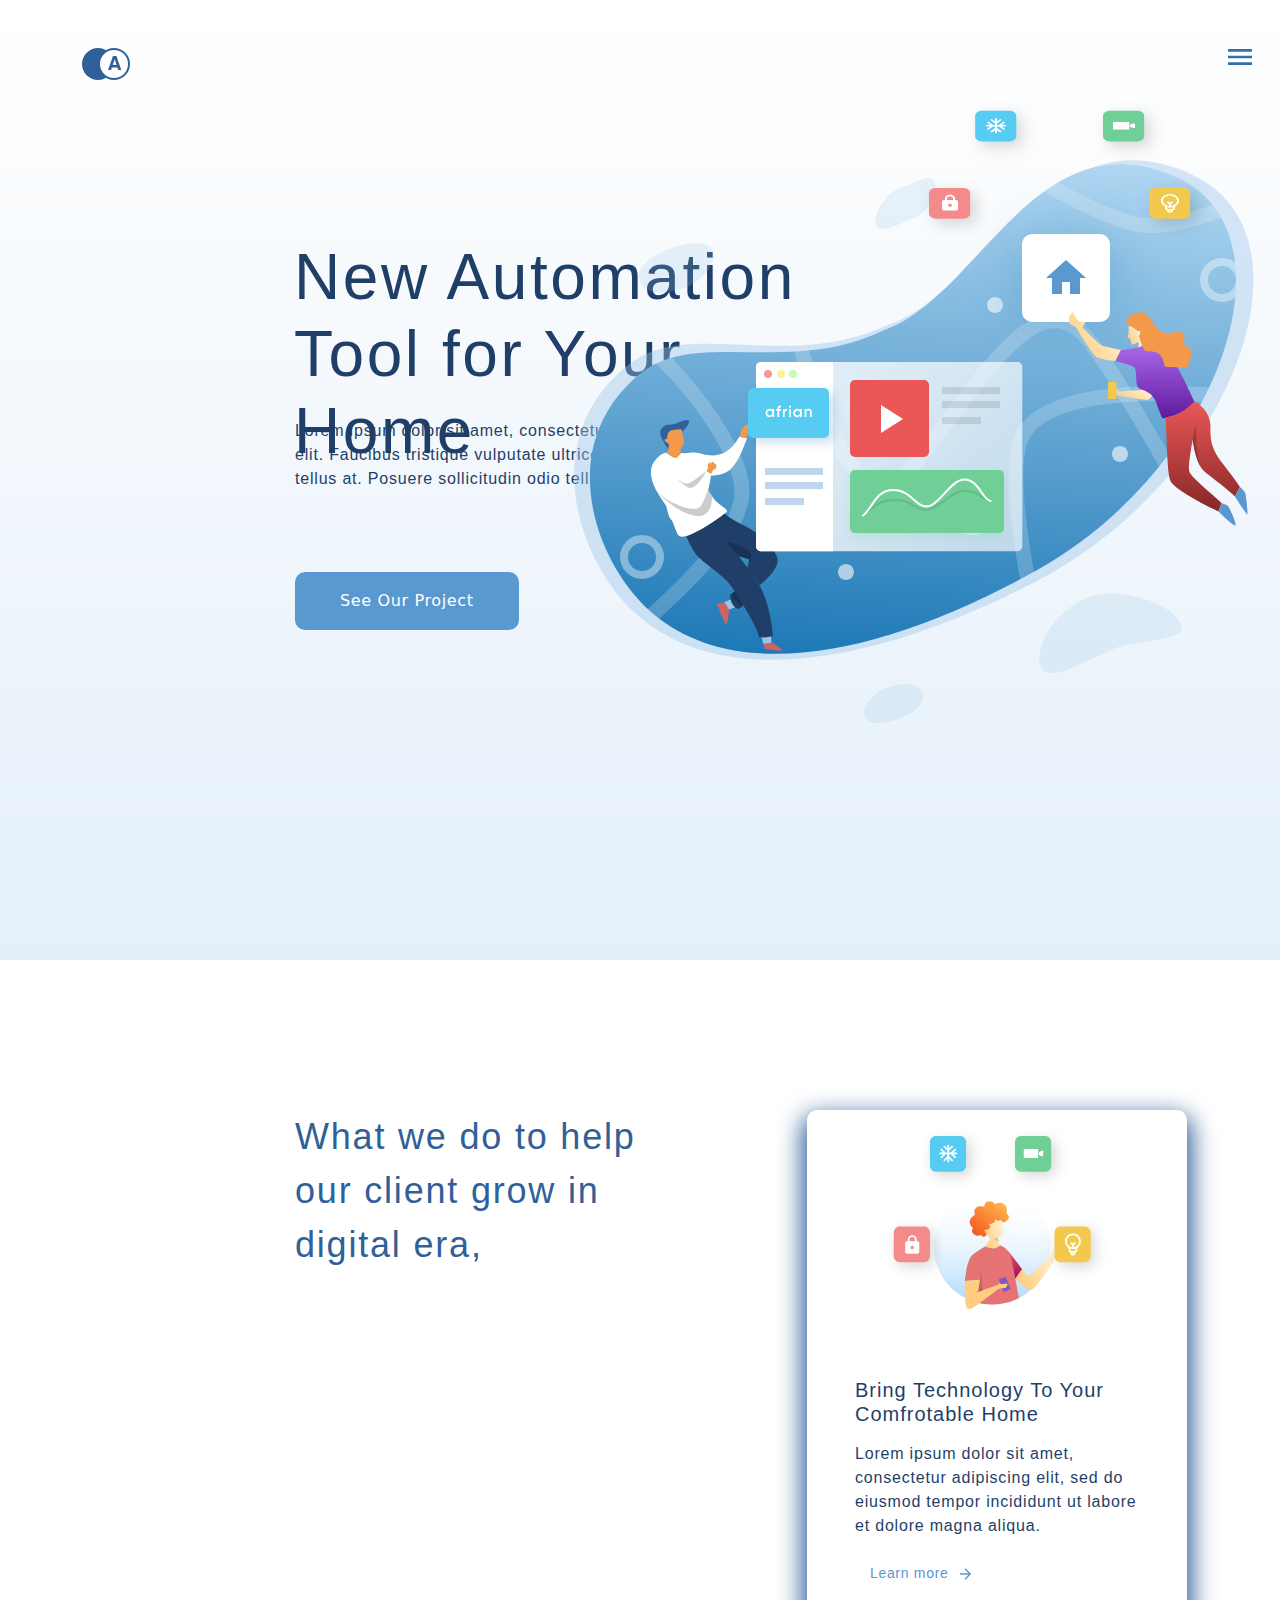
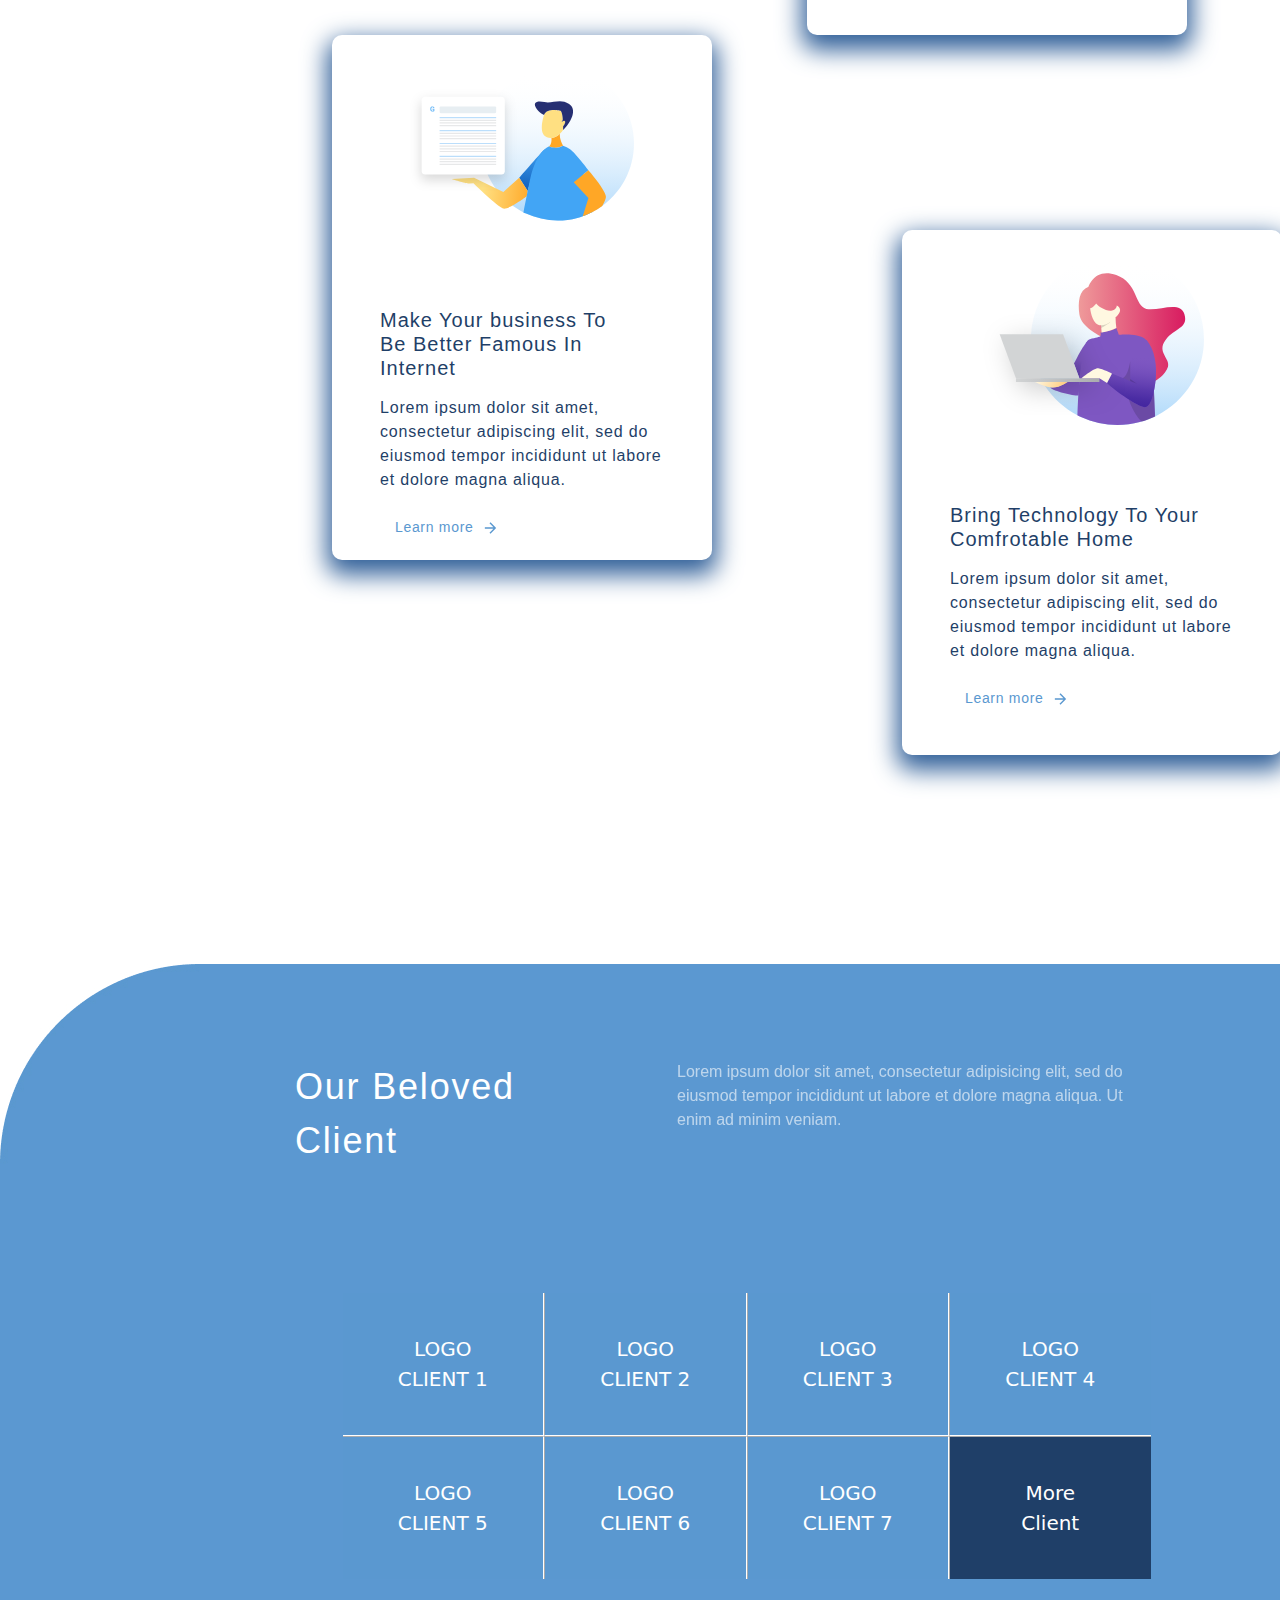
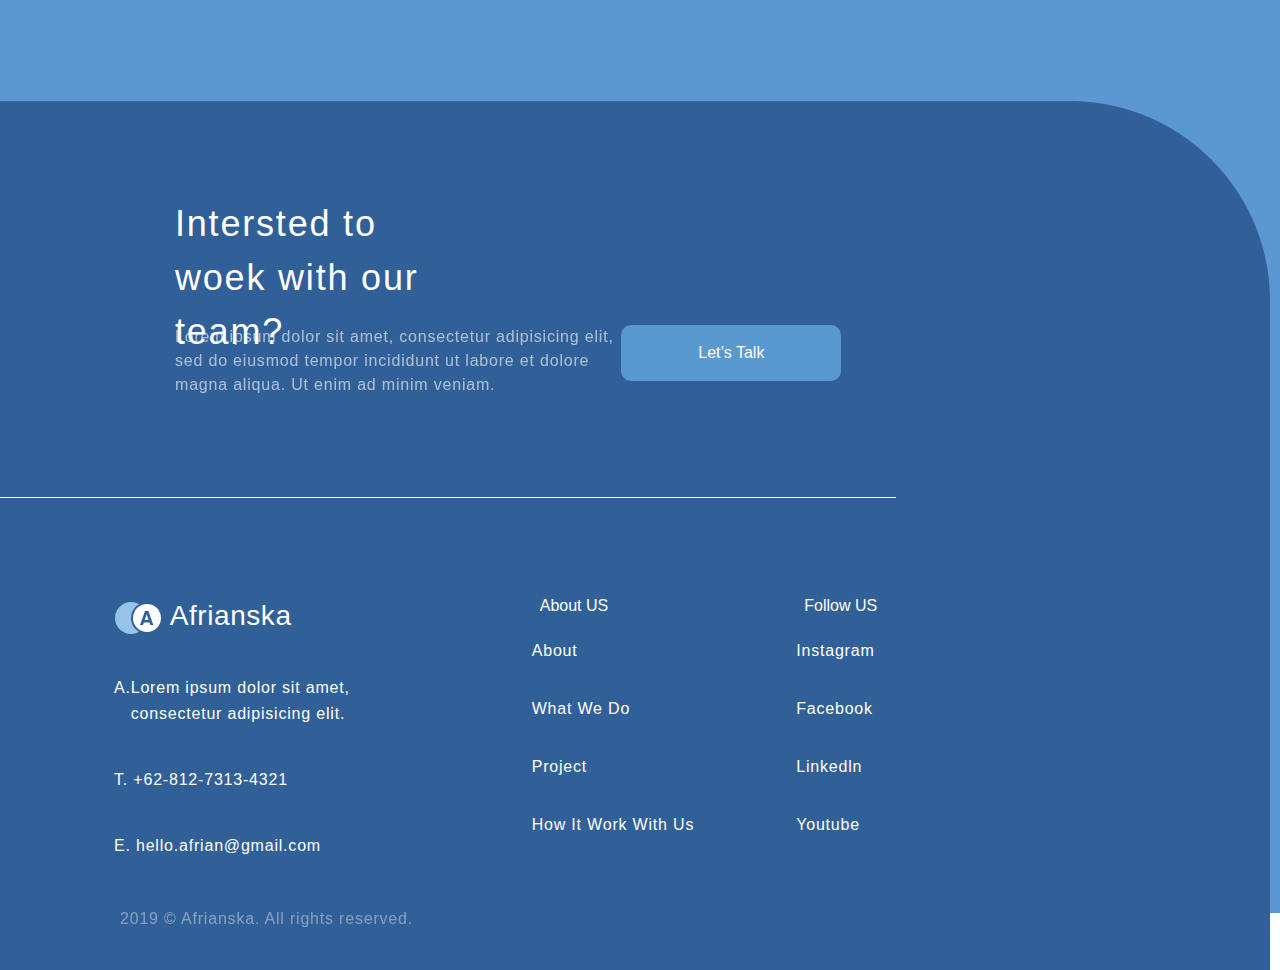
<file: index.html>
<!doctype html>
<html lang="en">
<head>
    <meta charset="UTF-8">
    <meta name="viewport"
          content="width=device-width, user-scalable=no, initial-scale=1.0, maximum-scale=1.0, minimum-scale=1.0">
    <meta http-equiv="X-UA-Compatible" content="ie=edge">
    <title>homepage</title>
    <link rel="stylesheet" href="./assets/css/style.css">
    <link rel="stylesheet" href="./assets/css/bootstrap.min.css">
    <script src="./assets/js/script.js" defer></script>
</head>
<body>
<header class="header">
    <div class="nav">
        <div class="container">
            <!-- Навигация -->
            <div class="row">
                <div class="col-md-4">
                    <img src="./assets/img/logo.svg" alt="logo" class="logo">
                </div>
                <div class="col-md-3"></div>
                <div class="col-md-3 offset-md-2">
                    <button class="menu m-lg-auto" style="">
                        <img src="./assets/img/ic_menu_48px.svg" alt="Menu">
                    </button>
                </div>
            </div>
        </div>
    </div>
    <div class="offer">
        <div class="container">
            <div class="row">
                <div class="col-md-6">
                    <div class="offer-cont">
                        <h1 class="offer-cont_title" style="color: #1F3F68;">
                            New Automation Tool for Your Home
                        </h1>
                        <p class="offer-cont_text" style="color: #1F3F68; opacity: 60; width: 425px; height: 82px;">
                            Lorem ipsum dolor sit amet, consectetur adipiscing elit. Faucibus tristique vulputate
                            ultrices ut mauris tellus at. Posuere sollicitudin odio tellus elit.
                        </p>
                        <button class="offer-cont_btn">
                            See Our Project
                        </button>
                    </div>
                </div>
                <div class="col-md-6 be-static">
                    <div class="hero"></div>
                </div>
            </div>
        </div>
    </div>
</header>
<section>
    <div class="container" style="margin-top: 150px">
        <div class="row">
            <div class="col-md-5">
                <div class="sec_text">
                    What we do to help our client grow in digital era,
                </div>
            </div>
            <div class="col-md-6 col-md-4">
                <div class="card_first">
                    <div class="card_img" style="padding-top: -78px;">
                        <img src="./assets/img/3.svg" alt="" style="width: 224px; height: 197px">
                    </div>
                    <div class="card_item" style="margin-top: 51px;">
                        <h1 class="card_item_title" style="color: #1F3F68;">
                            Bring Technology To Your Comfrotable Home
                        </h1>
                        <p class="card_item_text" style="">
                            Lorem ipsum dolor sit amet, consectetur adipiscing elit, sed do eiusmod tempor incididunt ut
                            labore et dolore magna aliqua.
                        </p>
                        <button class="card_item_btn">
                            Learn more <img src="./assets/img/ic_arrow_forward_24px.svg" alt="more">
                        </button>
                    </div>
                </div>
            </div>
            <div class="col-md-6 col-md-4">
                <div class="card_first" style="top: 58px;">
                    <div class="card_img" style="">
                        <img src="./assets/img/1.svg" alt="" style="width: 224px; height: 197px">
                    </div>
                    <div class="card_item" style="">
                        <h1 class="card_item_title" style="color: #1F3F68; margin-left: 48px; margin-right: 75px;">
                            Make Your business To Be Better Famous In Internet
                        </h1>
                        <p class="card_item_text" style="">
                            Lorem ipsum dolor sit amet, consectetur adipiscing elit, sed do eiusmod tempor incididunt ut
                            labore et dolore magna aliqua.
                        </p>
                        <button class="card_item_btn">
                            Learn more <img src="./assets/img/ic_arrow_forward_24px.svg" alt="more">
                        </button>
                    </div>
                </div>
            </div>
            <div class="col-md-6 col-md-4">
                <div class="card_first" style="margin-top: 195px; right: 120px;">
                    <div class="card_img" style="">
                        <img src="./assets/img/2%2020.svg" alt="" style="width: 224px; height: 197px">
                    </div>
                    <div class="card_item" style="">
                        <h1 class="card_item_title" style="color: #1F3F68;">
                            Bring Technology To Your Comfrotable Home
                        </h1>
                        <p class="card_item_text" style="">
                            Lorem ipsum dolor sit amet, consectetur adipiscing elit, sed do eiusmod tempor incididunt ut
                            labore et dolore magna aliqua.
                        </p>
                        <button class="card_item_btn">
                            Learn more <img src="./assets/img/ic_arrow_forward_24px.svg" alt="more">
                        </button>
                    </div>
                </div>
            </div>
        </div>
    </div>
</section>
<!--Подвал сайта-->
<footer>
    <div class="container">
        <div class="row">
            <div class="col-md-3 footer_text">
                <p>Our Beloved Client</p>
            </div>
            <div class="col-md-5 footer_text_dir">
                <p>Lorem ipsum dolor sit amet, consectetur adipisicing elit, sed do eiusmod tempor incididunt ut labore
                    et dolore magna aliqua. Ut enim ad minim veniam.</p>
            </div>

        </div>
    </div>
    <div class="container tab">
        <div class="row">
            <div class="col"></div>
            <div class="col col-md-11">
                <table class="custom-table">
                    <tr>
                        <td>LOGO CLIENT 1</td>
                        <td>LOGO CLIENT 2</td>
                        <td>LOGO CLIENT 3</td>
                        <td>LOGO CLIENT 4</td>
                    </tr>
                    <tr>
                        <td>LOGO CLIENT 5</td>
                        <td>LOGO CLIENT 6</td>
                        <td>LOGO CLIENT 7</td>
                        <td style="background: #1F3F68;">More Client</td>
                    </tr>
                </table>
            </div>
            <div class="col"></div>
        </div>
    </div>
    <section class="footer_down">
        <div class="container">
            <div class="col-md-3 footer_title">
                <p>Intersted to woek
                    with our team?</p>
            </div>
            <div class="col-md-5 footer_down_text">
                <p>Lorem ipsum dolor sit amet, consectetur adipisicing elit, sed do eiusmod tempor incididunt ut
                    labore
                    et dolore magna aliqua. Ut enim ad minim veniam.</p>
            </div>
        </div>
        <div class="container col-md-5 col-lg-4 btn_class" style="">
            <!-- Основная кнопка -->
            <button class="btn_talk" data-toggle="modal" data-target="#contactModal">
                Let’s Talk
            </button>
            <div class="modal-overlay"></div>
            <!-- Модальное окно -->
            <div class="modal fade" id="contactModal" tabindex="-1" role="dialog" aria-labelledby="contactModalLabel" aria-hidden="true">
                <div class="modal-dialog modal-dialog-centered" role="document">
                    <div class="modal-content">
                        <div class="modal-header">
                            <h5 class="modal-title message-title" id="contactModalLabel">SEND US MESSAGE</h5>
                            <button type="button" class="close" data-dismiss="modal" aria-label="Close" style="background: transparent; border: none; position: absolute; right: 23px;">
                                <span aria-hidden="true" style="width: 24px; height: 24px;">×</span>
                            </button>
                        </div>
                        <div class="modal-body">
                            <form id="contactForm" style="width: auto; height: auto; padding: 15px;">
                                    <div class="mb-3">
                                        <label for="exampleInputName" class="form-label">Name</label>
                                        <input type="text" class="form-control" id="exampleInputName" placeholder="Your Name">
                                    </div>
                                    <div class="mb-3">
                                        <label for="exampleInputEmail" class="form-label">Email</label>
                                        <input type="email" class="form-control" id="exampleInputEmail" placeholder="Your Email">
                                    </div>
                                    <div class="mb-3">
                                        <label for="exampleInputMessage" class="form-label">Message</label>
                                        <textarea rows="2" class="form-control" id="exampleInputMessage" placeholder="Your Message"></textarea>
                                    </div>
                                    <button type="submit" class="btn btn-primary subbtn">SUBMIT</button>
                            </form>
                            <!-- Элемент для уведомления -->
                            <div id="success-popup" style="display: none;">
                                <strong>Your message successfully sent!</strong>
                            </div>
                        </div>
                    </div>
                </div>
            </div>
        </div>
        <div style="border-bottom: solid 1px white; width: 70%; margin-top: 96px"></div>
        <div class="container footer-wrapper">
            <div class="footer_block">
                <span class="footer_logo" style="padding: 33px;"><img src="./assets/img/logo%20(1).svg" alt=""> Afrianska</span>
                <ul class="footer_menu">
                    <li class="footer-item_li" style=" margin-top: 33px;">A.<p style="width: 299px;"> Lorem ipsum dolor sit amet, consectetur adipisicing elit.</p></li>
                    <li class="footer-item_li"><a href="" class="footer-link">T.    +62-812-7313-4321</a></li>
                    <li class="footer-item_li"><a href="" class="footer-email">E.   hello.afrian@gmail.com</a></li>
                </ul>
            </div>
            <div class="footer_block">
                <span class="footer-name">About US</span>
                <ul class="footer_menu">
                    <li class="footer-item"><a href="about.html" class="footer-link">About</a></li>
                    <li class="footer-item"><a href="" class="footer-link">What We Do</a></li>
                    <li class="footer-item"><a href="" class="footer-link">Project</a></li>
                    <li class="footer-item"><a href="" class="footer-link">How It Work With Us</a></li>
                </ul>
            </div>
            <div class="footer_block">
                <span class="footer-name">Follow US</span>
                <ul class="footer_menu">
                    <li class="footer-item"><a href="" class="footer-link">Instagram</a></li>
                    <li class="footer-item"><a href="" class="footer-link">Facebook</a></li>
                    <li class="footer-item"><a href="" class="footer-link">Linkedln</a></li>
                    <li class="footer-item"><a href="" class="footer-link">Youtube</a></li>
                </ul>
            </div>
        </div>
        <div class="watermark footer-wrapper">2019 © Afrianska. All rights reserved.</div>
    </section>
</footer>
</body>
</html>
</file>
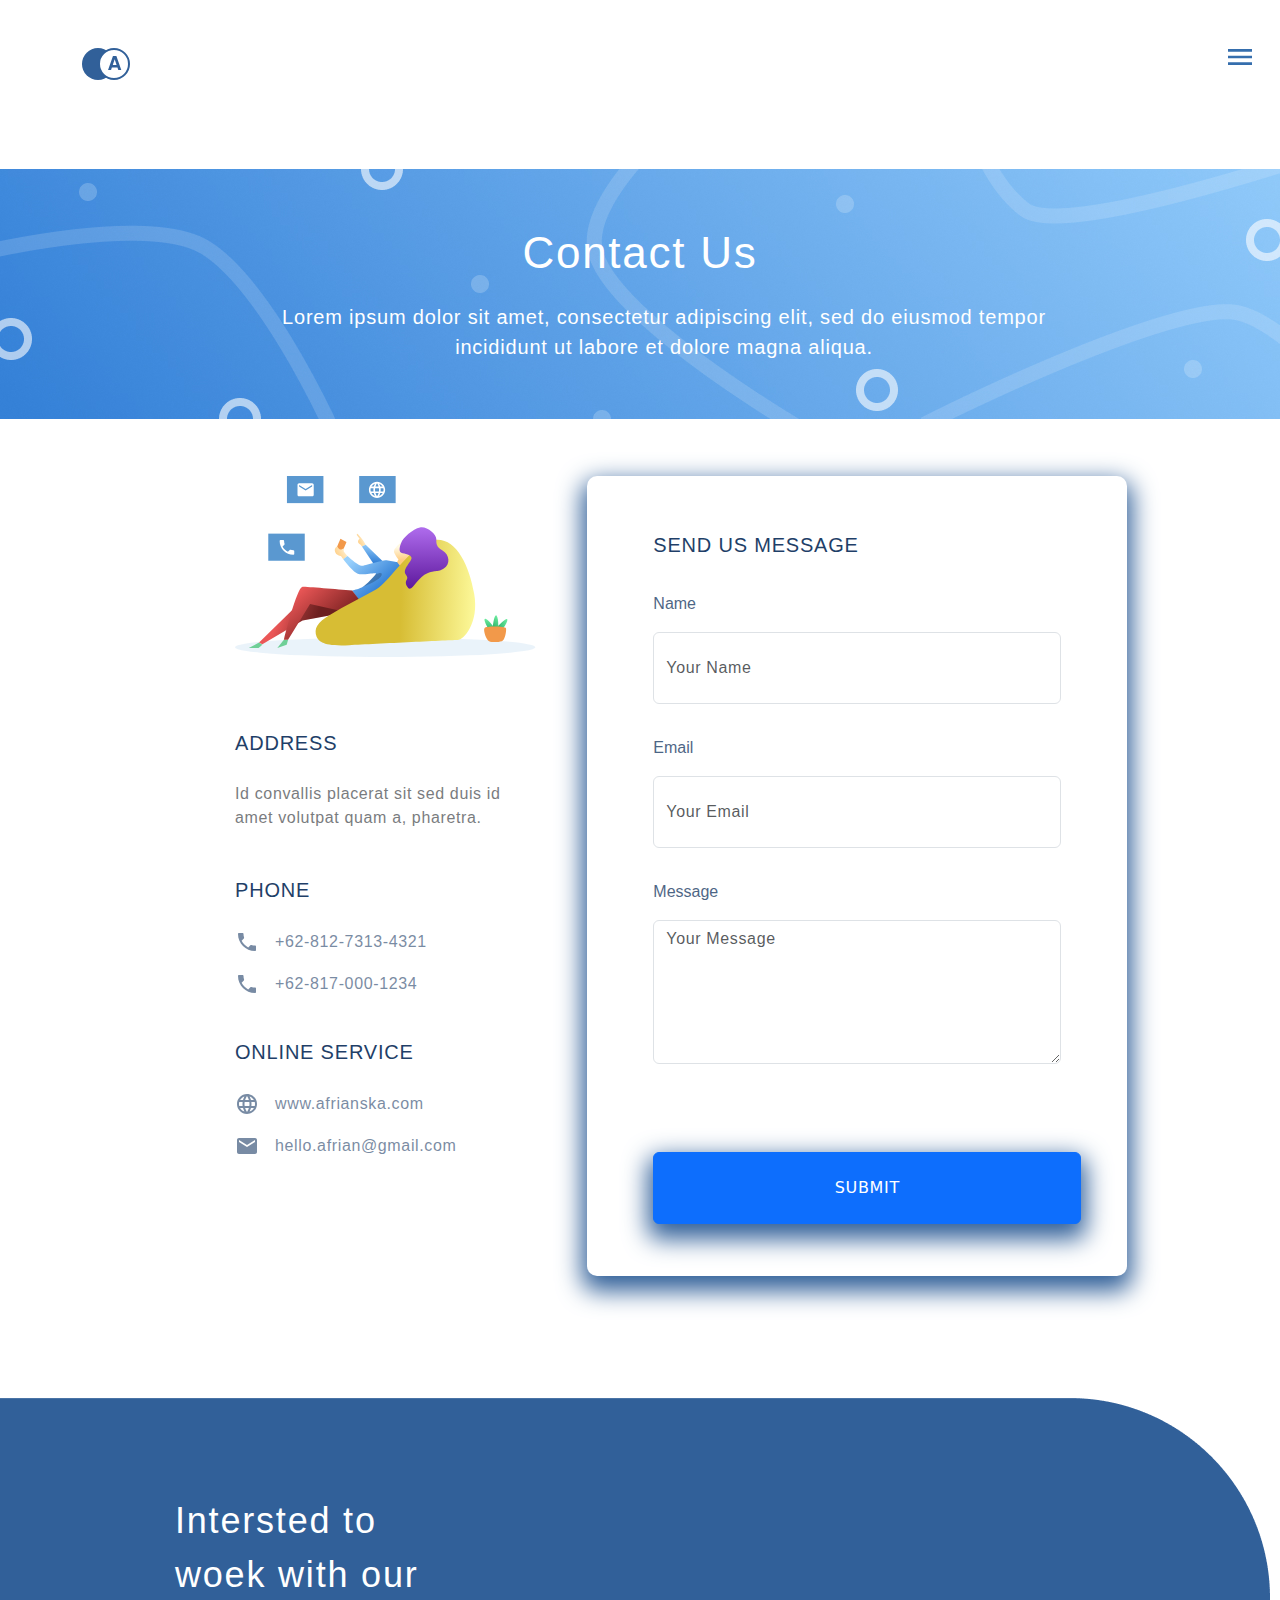
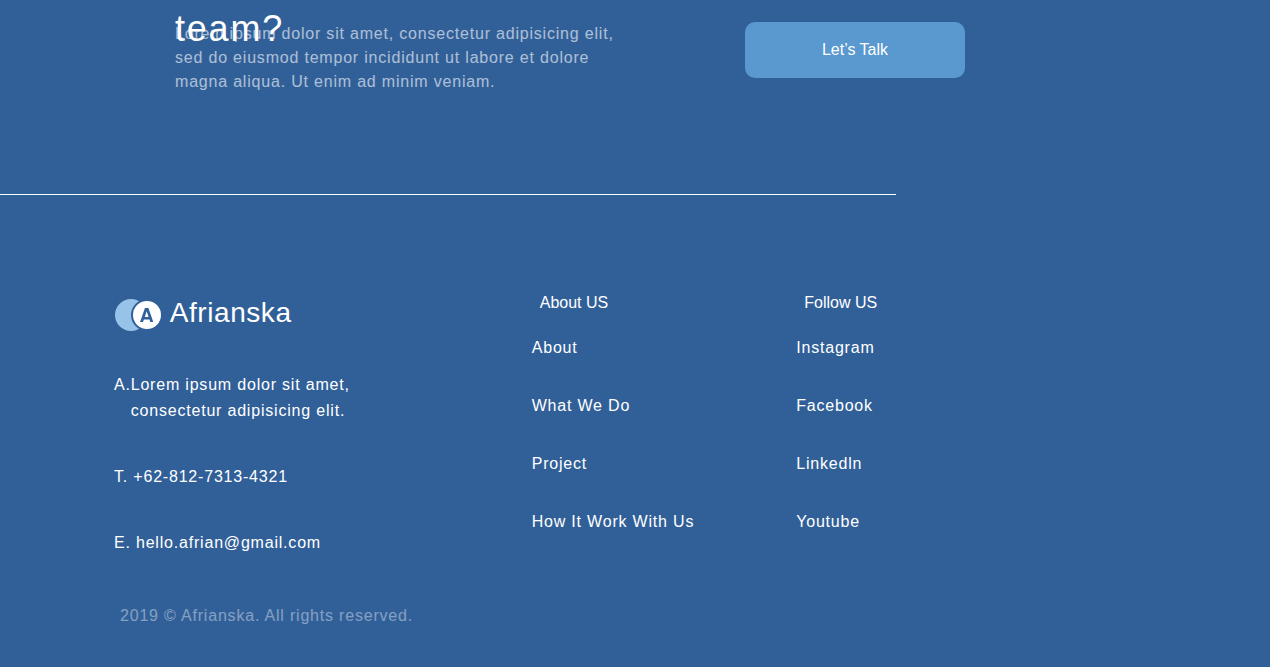
<file: about.html>
<!doctype html>
<html lang="en">
<head>
    <meta charset="UTF-8">
    <meta name="viewport"
          content="width=device-width, user-scalable=no, initial-scale=1.0, maximum-scale=1.0, minimum-scale=1.0">
    <meta http-equiv="X-UA-Compatible" content="ie=edge">
    <title>about us</title>
    <link rel="stylesheet" href="../assets/css/style.css">
    <link rel="stylesheet" href="../assets/css/bootstrap.min.css">
</head>
<body>
<header class="header" style="background-image: none;">
    <div class="nav">
        <div class="container">
            <!-- Навигация -->
            <div class="row">
                <div class="col-md-4">
                    <img src="../assets/img/logo.svg" alt="logo" class="logo">
                </div>
                <div class="col-md-3"></div>
                <div class="col-md-3 offset-md-2">
                    <button class="menu m-lg-auto" style="">
                        <img src="../assets/img/ic_menu_48px.svg" alt="Menu">
                    </button>
                </div>
            </div>
        </div>
    </div>
</header>
<section class="second_sec">
    <div class="wrapper">
        <div class="container">
            <div class="about_title">
                Contact Us
            </div>
            <div class="about_text">Lorem ipsum dolor sit amet, consectetur adipiscing elit, sed do eiusmod tempor
                incididunt ut labore et dolore magna aliqua.
            </div>
        </div>
    </div>
</section>
<section class="second_three">
    <div class="wrapper-cop">
        <div class="container">
            <div class="row">
                <div class="col-md-4">
                    <div class="offer-cont">
                       <div class="img-group">
                           <img src="../assets/img/Group.svg" alt="">
                       </div>
                        <div class="address-title">
                            ADDRESS
                        </div>
                        <div class="address-text">
                            Id convallis placerat sit sed duis id amet volutpat quam a, pharetra.
                        </div>
                        <div class="phone-title">
                            PHONE
                        </div>
                        <div class="phone-number">
                            <ul style="">
                                <li class="phone-number-item">
                                    <img src="../assets/img/ic_phone_24px.svg" alt="">
                                    <a href="" class="phone-number-item-text">+62-812-7313-4321</a>
                                </li>
                                <li class="phone-number-item">
                                    <img src="../assets/img/ic_phone_24px.svg" alt="">
                                    <a href="" class="phone-number-item-text">+62-817-000-1234</a>
                                </li>
                            </ul>
                        </div>
                        <div class="service-title">
                            ONLINE SERVICE
                        </div>
                        <div class="phone-number">
                            <ul style="">
                                <li class="phone-number-item">
                                    <img src="../assets/img/ic_language_24px.svg" alt="">
                                    <a href="" class="phone-number-item-text">www.afrianska.com</a>
                                </li>
                                <li class="phone-number-item">
                                    <img src="../assets/img/ic_email_24px.svg" alt="">
                                    <a href="" class="phone-number-item-text">hello.afrian@gmail.com</a>
                                </li>
                            </ul>
                        </div>
                    </div>
                </div>
                <div class="col-md-6">
                    <form class="form_mes" style="">
                        <div class="container">
                            <div class="message-title">
                                SEND US MESSAGE
                            </div>
                            <div class="form-element">
                                <label for="exampleInputName" class="form-label">Name</label>
                                <input type="text" class="form-control" id="exampleInputName" placeholder="Your Name">
                            </div>
                            <div class="form-element">
                                <label for="exampleInputEmail" class="form-label">Email</label>
                                <input type="email" class="form-control" id="exampleInputEmail" placeholder="Your Email">
                            </div>
                            <div class="form-element">
                                <label for="exampleInputMessage" class="form-label">Message</label>
                                <textarea rows="5" cols="50" class="form-control" id="exampleInputMessage" placeholder="Your Message"></textarea>
                            </div>
                            <button type="submit" class="btn btn-primary subbtn">SUBMIT</button>
                        </div>
                    </form>
                </div>
            </div>
        </div>
    </div>
</section>
<section class="footer_down">
    <div class="container">
        <div class="col-md-3 footer_title">
            <p>Intersted to woek
                with our team?</p>
        </div>
        <div class="col-md-5 footer_down_text">
            <p>Lorem ipsum dolor sit amet, consectetur adipisicing elit, sed do eiusmod tempor incididunt ut
                labore
                et dolore magna aliqua. Ut enim ad minim veniam.</p>
        </div>
    </div>
    <div class="container col-md-5 col-lg-4"
         style="display: flex; justify-content: flex-end; /* Кнопка вправо */ align-items: center; /* Центровка по вертикали */ margin-right: 303px; padding-bottom: 20px;">
        <button class="btn_talk">
            Let’s Talk
        </button>
    </div>
    <div style="border-bottom: solid 1px white; width: 70%; margin-top: 96px"></div>
    <div class="container footer-wrapper">
        <div class="footer_block">
            <span class="footer_logo" style="padding: 33px;"><img src="../assets/img/logo%20(1).svg"
                                                                  alt=""> Afrianska</span>
            <ul class="footer_menu">
                <li class="footer-item_li" style=" margin-top: 33px;">A.<p style="width: 299px;"> Lorem ipsum dolor sit
                    amet, consectetur adipisicing elit.</p></li>
                <li class="footer-item_li"><a href="" class="footer-link">T. +62-812-7313-4321</a></li>
                <li class="footer-item_li"><a href="" class="footer-email">E. hello.afrian@gmail.com</a></li>
            </ul>
        </div>
        <div class="footer_block">
            <span class="footer-name">About US</span>
            <ul class="footer_menu">
                <li class="footer-item"><a href="../pages/about.html" class="footer-link">About</a></li>
                <li class="footer-item"><a href="" class="footer-link">What We Do</a></li>
                <li class="footer-item"><a href="" class="footer-link">Project</a></li>
                <li class="footer-item"><a href="" class="footer-link">How It Work With Us</a></li>
            </ul>
        </div>
        <div class="footer_block">
            <span class="footer-name">Follow US</span>
            <ul class="footer_menu">
                <li class="footer-item"><a href="" class="footer-link">Instagram</a></li>
                <li class="footer-item"><a href="" class="footer-link">Facebook</a></li>
                <li class="footer-item"><a href="" class="footer-link">Linkedln</a></li>
                <li class="footer-item"><a href="" class="footer-link">Youtube</a></li>
            </ul>
        </div>
    </div>
    <div class="watermark footer-wrapper">2019 © Afrianska. All rights reserved.</div>
</section>
</body>
</html>
</file>
<file: assets/css/style.css>
@font-face {
    font-family: "Galien Regular";
    src: url("https://db.onlinewebfonts.com/t/d1243736bfe07b546f8f1e54e7804afb.eot");
    src: url("https://db.onlinewebfonts.com/t/d1243736bfe07b546f8f1e54e7804afb.eot?#iefix") format("embedded-opentype"),
    url("https://db.onlinewebfonts.com/t/d1243736bfe07b546f8f1e54e7804afb.woff2") format("woff2"),
    url("https://db.onlinewebfonts.com/t/d1243736bfe07b546f8f1e54e7804afb.woff") format("woff"),
    url("https://db.onlinewebfonts.com/t/d1243736bfe07b546f8f1e54e7804afb.ttf") format("truetype"),
    url("https://db.onlinewebfonts.com/t/d1243736bfe07b546f8f1e54e7804afb.svg#Galien Regular") format("svg");
}

@font-face {
    font-family: "Gilroy-Regular";
    src: url("https://db.onlinewebfonts.com/t/1dc8ecd8056a5ea7aa7de1db42b5b639.eot");
    src: url("https://db.onlinewebfonts.com/t/1dc8ecd8056a5ea7aa7de1db42b5b639.eot?#iefix") format("embedded-opentype"),
    url("https://db.onlinewebfonts.com/t/1dc8ecd8056a5ea7aa7de1db42b5b639.woff2") format("woff2"),
    url("https://db.onlinewebfonts.com/t/1dc8ecd8056a5ea7aa7de1db42b5b639.woff") format("woff"),
    url("https://db.onlinewebfonts.com/t/1dc8ecd8056a5ea7aa7de1db42b5b639.ttf") format("truetype"),
    url("https://db.onlinewebfonts.com/t/1dc8ecd8056a5ea7aa7de1db42b5b639.svg#Gilroy-Regular") format("svg");
}

@font-face {
    font-family: "Gilroy-SemiBold";
    src: url("https://db.onlinewebfonts.com/t/000833a3a58fb083c44b9de42c2ff0a2.eot");
    src: url("https://db.onlinewebfonts.com/t/000833a3a58fb083c44b9de42c2ff0a2.eot?#iefix") format("embedded-opentype"),
    url("https://db.onlinewebfonts.com/t/000833a3a58fb083c44b9de42c2ff0a2.woff2") format("woff2"),
    url("https://db.onlinewebfonts.com/t/000833a3a58fb083c44b9de42c2ff0a2.woff") format("woff"),
    url("https://db.onlinewebfonts.com/t/000833a3a58fb083c44b9de42c2ff0a2.ttf") format("truetype"),
    url("https://db.onlinewebfonts.com/t/000833a3a58fb083c44b9de42c2ff0a2.svg#Gilroy-SemiBold") format("svg");
}

@font-face {
    font-family: "SVN-GilroyLight";
    src: url("https://db.onlinewebfonts.com/t/8dc2ab580079c6727f9794de4b0081aa.eot");
    src: url("https://db.onlinewebfonts.com/t/8dc2ab580079c6727f9794de4b0081aa.eot?#iefix") format("embedded-opentype"),
    url("https://db.onlinewebfonts.com/t/8dc2ab580079c6727f9794de4b0081aa.woff2") format("woff2"),
    url("https://db.onlinewebfonts.com/t/8dc2ab580079c6727f9794de4b0081aa.woff") format("woff"),
    url("https://db.onlinewebfonts.com/t/8dc2ab580079c6727f9794de4b0081aa.ttf") format("truetype"),
    url("https://db.onlinewebfonts.com/t/8dc2ab580079c6727f9794de4b0081aa.svg#SVN-GilroyLight") format("svg");
}

body {
    /*font-family: "Times New Roman", sans-serif;*/
}

button {
    display: block;
}

header {
    background-image: linear-gradient(
            to bottom,
            transparent 0%, /* прозрачность начинается сразу же */ #98C3E8 380% /* цвет заканчивается на 100% длины */
    );
    padding: 40px 0;
}

.nav {
    display: flex;
    justify-content: space-between;
    align-items: center;
}

.logo {
    max-width: 100%;
    height: auto;
}

h1 {
    font-family: "Galien Regular", sans-serif;
}

.menu {
    position: absolute;
    background: transparent;
    border: none;
    width: 32px;
    height: 32px;
    right: 30px;
}

.offer {
    padding: 50px 0;
    display: flex;
    flex-direction: column;
    align-items: center;
}

.offer-cont {
    margin-bottom: 50px;
}

.offer-cont_title {
    font-size: 64px;
    letter-spacing: 0.04em;
    width: 510px;
    height: 148px;
    margin-top: 101px;
    margin-left: 212px;
}

.offer-cont_text {
    font-family: "Gilroy-Regular", sans-serif;
    font-size: 16px;
    letter-spacing: 0.05em;
    margin: 32px 0 71px 213px;
}

.offer-cont_btn {
    font-size: 16px;
    color: white;
    letter-spacing: 0.04em;
    padding: 17px 45px;
    border: none;
    background: #5A98D0;
    border-radius: 10px;
    display: inline;
    margin-left: 213px;
    margin-bottom: 190px;
}

.offer-cont_btn:hover {
    background: blueviolet;
}

@media screen and (max-width: 768px) {
    .offer {
        flex-direction: row;
        justify-content: space-between;
        margin: auto;
    }

    .offer-cont {
        width: 50%;

    }

    .offer-cont_title {
        margin-left: 0;
        margin-top: 0;
        font-size: 40px;
        letter-spacing: 0.04em;
        width: 410px;
        height: 118px;
    }

    .offer-cont_text{
        font-family: "Gilroy-Regular", sans-serif;
        font-size: 12px;
        letter-spacing: 0.05em;
        margin: 0;
        width: 320px;
    }

    .offer-cont_btn {
        font-size: 12px;
        color: white;
        letter-spacing: 0.04em;
        padding: 12px 19px;
        border: none;
        background: #5A98D0;
        border-radius: 10px;
        display: inline;
        margin: 0;
    }

    .hero {
        max-width: 100%;
        height: auto;
        z-index: -1;
        background-size: contain;
    }
}

.be-static {
    position: static;
}

.hero {
    position: absolute;
    top: 100px;
    right: 23px;
    bottom: 56px;
    width: 100%;
    height: 100%;
    background: url('../img/illustration.svg') no-repeat right top; /**/

}

@media screen and (max-width: 320px) {
    header {
        padding: 10px 0;
    }

    .nav .row {
        justify-content: space-between;
    }

    .logo {
        max-width: 24px;
        height: auto;
    }

    .menu {
        background: transparent;
        border: none;
        width: 24px;
        height: 24px;
        top: 10px;
        right: 30px;
    }

    .offer {
        flex-direction: row;
        justify-content: space-between;
        margin: auto;
    }

    .offer-cont {
        width: 50%;

    }

    .offer-cont_title {
        margin-left: 0;
        margin-top: 0;
        font-size: 20px;
        letter-spacing: 0.04em;
        width: 280px;
        height: 72px;
    }

    .offer-cont_text{
        font-family: "Gilroy-Regular", sans-serif;
        font-size: 12px;
        letter-spacing: 0.05em;
        margin: 0;
        width: 320px;
    }

    .offer-cont_btn {
        font-size: 12px;
        color: white;
        letter-spacing: 0.04em;
        padding: 12px 19px;
        border: none;
        background: #5A98D0;
        border-radius: 10px;
        display: inline;
        margin: 0;
    }

    .hero {
        display: none;
    }
}

.sec_text {
    width: 358px;
    height: 138px;
    font-family: "Gilroy-SemiBold", sans-serif;
    font-size: 36px;
    letter-spacing: 0.05em;
    margin-left: 213px;
    color: #316099;
}

.card_img {
    display: flex; /* Контейнер для изображения тоже делаем гибким */
    justify-content: center; /* Центрирование изображения */
    align-items: center; /* Горизонтальная центрировка */
    margin: 0;
    padding: 10px 20px;
}

.card_first {
    width: 380px;
    height: 525px;
    border-radius: 10px;
    box-shadow: 0 10px 25px 5px rgb(49, 96, 153);
    position: static;
    top: 192px;
    margin-left: 250px;
    right: 50px;
}

.card_item {
    margin-top: 56px;
}

.card_item_title {
    font-family: "Gilroy-SemiBold", sans-serif;
    font-size: 20px;
    letter-spacing: 0.05em;
    margin-left: 48px;
}

.card_item_text {
    font-family: "Gilroy-Regular", sans-serif;
    font-size: 16px;
    letter-spacing: 0.05em;
    margin-left: 48px;
    margin-top: 16px;
    color: #1F3F68;
    opacity: 60;
    width: 284px;
    height: 103px;
}

.card_item_btn {
    width: 137px;
    height: 30px;
    letter-spacing: 0.05em;
    background: transparent;
    border: none;
    margin-left: 48px;
    padding-bottom: 73px;
    font-family: "Gilroy-SemiBold", sans-serif;
    color: #5A98D0;
    font-size: 14px;
}

.card_item_btn img {
    width: 24px;
    height: 24px;
    padding-left: 4px;
    padding-right: 3px;
    padding-top: 3px;
    padding-bottom: 3px;
}

@media screen and (max-width: 768px) {
    .sec_text {
        width: 258px;
        height: 138px;
        font-size: 20px;
        letter-spacing: 0.05em;
        margin-left: 13px;
        color: #316099;
    }

    .card_first {
        width: 280px;
        height: 355px;
        right: 30px;
        border-radius: 10px;
        margin-left: 20px;
        box-shadow: 0 10px 25px 5px rgb(49, 96, 153);
    }

    .card_img {
        width: 150px;
        height: 70px;
        margin: -25px 50px 30px 50px;
    }

    .card_item_title {
        font-size: 16px;
        letter-spacing: 0.05em;
        margin-left: 28px;
    }

    .card_item_text {
        width: 210px;
        height: 83px;
        font-size: 12px;
        letter-spacing: 0.05em;
        margin-left: 28px;
        margin-top: 16px;
    }

    .card_item_btn {
        width: 197px;
        height: 30px;
        letter-spacing: 0.05em;
        background: transparent;
        border: none;
        color: #5A98D0;
        font-size: 12px;
        margin-top: 0;
    }

    .card_item_btn img {
        width: 24px;
        height: 24px;
        padding-left: 4px;
        padding-right: 3px;
        padding-top: 3px;
        padding-bottom: 3px;
    }
}

@media screen and (max-width: 320px) {
    .card_first {
        width: 280px;
        height: 355px;
        border-radius: 10px;
        box-shadow: 0 10px 25px 5px rgb(49, 96, 153);
        position: static;
        top: 192px;
        margin-left: 0;
        right: 50px;
        margin-top: 120px;
    }

    .card_item {
        margin-top: 56px;
    }

    .card_item_title {
        font-family: "Gilroy-SemiBold", sans-serif;
        font-size: 16px;
        letter-spacing: 0.05em;
        margin-left: 28px;
    }

    .card_item_text {
        font-family: "Gilroy-Regular", sans-serif;
        font-size: 10px;
        letter-spacing: 0.05em;
        margin-left: 48px;
        margin-top: 16px;
        color: #1F3F68;
        opacity: 60;
        width: 184px;
        height: 63px;
    }

    .card_item_btn {
        width: 137px;
        height: 30px;
        letter-spacing: 0.05em;
        background: transparent;
        border: none;
        margin-left: 48px;
        padding-bottom: 73px;
        font-family: "Gilroy-SemiBold", sans-serif;
        color: #5A98D0;
        font-size: 14px;
    }

    .card_item_btn img {
        width: 24px;
        height: 24px;
        padding-left: 4px;
        padding-right: 3px;
        padding-top: 3px;
        padding-bottom: 3px;
    }
}

footer {
    margin-top: 209px;
    background: url("../img/Rectangle 3.jpg") no-repeat;
    height: 1549px;
    background-size: cover;
}

.footer_text {
    width: 223px;
    height: 92px;
    margin-top: 96px; /* Вертикальный отступ от верхней части */
    margin-left: 213px; /* Горизонтальный отступ от левой стороны */
    padding-top: 96px;
}

.footer_text p {
    font-family: "Gilroy-SemiBold", sans-serif;
    color: white;
    font-size: 36px;
    letter-spacing: 0.05em;
}

.footer_text_dir {
    width: 540px;
    height: 80px;
    padding-top: 96px;
    margin-left: 97px;
}

.footer_text_dir p {
    font-family: "Gilroy-Regular", sans-serif;
    font-size: 16px;
    opacity: 60%;
    color: white;
}

@media screen and (max-width: 768px) {
    footer {
        height: auto; /* Высота меняется автоматически */
        background-position: center; /* Централизация фона */
    }

    .footer_text {
        width: 100%; /* Текст занимает всю доступную ширину */
        height: auto;
        margin: 20px auto; /* Отступы вокруг текста */
        padding-top: 20px;
        text-align: center; /* Центрирование текста */
    }

    .footer_text p {
        font-size: 24px; /* Уменьшаем шрифт для удобства чтения */
    }

    .footer_text_dir {
        width: 100%; /* Тоже занимаем полную ширину */
        height: auto;
        margin: 20px auto;
        padding-top: 20px;
        text-align: center;
    }

    .footer_text_dir p {
        font-size: 14px; /* Ещё уменьшим текст */
    }
}

/* Настройки для смартфонов (ширина <= 320px) */
@media screen and (max-width: 320px) {
    footer {
        height: auto;
        background-position: center;
    }

    .footer_text {
        width: 100%;
        height: auto;
        margin: 10px auto;
        padding-top: 10px;
        text-align: center;
    }

    .footer_text p {
        font-size: 18px; /* Максимально сокращённый шрифт */
    }

    .footer_text_dir {
        width: 100%;
        height: auto;
        margin: 10px auto;
        padding-top: 10px;
        text-align: center;
    }

    .footer_text_dir p {
        font-size: 12px; /* Минимальный шрифт для удобства */
    }
}

.custom-table {
    border-collapse: separate; /* Отделяем границы */
    border-spacing: 0; /* Убираем межячейковые промежутки */
    empty-cells: show; /* Показываем пустые клетки */
    background: #5A98D0; /* Фон всей таблицы */
    color: white; /* Белый цвет текста */
    margin-left: 213px;
}

.tab {
    margin-top: 233px;
}

.custom-table td {
    padding: 41px 46px; /* Внутренние отступы */
    text-align: center; /* Центрирование текста */
    border: 1px solid white; /* Граница каждой ячейки */
    border-style: inset; /* Инвертированная граница для видимости */
    font-size: 20px;
}

.custom-table tbody > tr:first-child td {
    border-top: none; /* Скрываем верхнюю внешнюю границу */
}

.custom-table tbody > tr:last-child td {
    border-bottom: none; /* Скрываем нижнюю внешнюю границу */
}

.custom-table thead th, .custom-table tfoot td {
    border: none; /* Дополнительно скрываем заголовки и подвалы таблиц */
}

.custom-table td:first-child {
    border-left: none; /* Левая внешняя граница первой колонки */
}

.custom-table td:last-child {
    border-right: none; /* Правая внешняя граница последней колонки */
}

@media screen and (max-width: 768px) {
    .custom-table {
        margin-left: 0; /* Убираем левое смещение */
        width: 100%; /* Таблица займет всю ширину */
    }

    .tab {
        margin-top: 133px;
    }

    .custom-table td {
        padding: 20px; /* внутренние отступы */
        font-size: 16px; /* Менее крупный шрифт */
    }
}

/* Медиа-запрос для смартфонов (до 320px) */
@media screen and (max-width: 320px) {
    .custom-table {
        margin-left: 0;
        width: 100%;
    }

    .tab {
        margin-top: 33px;
    }

    .custom-table td {
        padding: 10px; /* Минимальные отступы */
        font-size: 14px; /* Ещё меньше шрифт */
    }

    /* Преобразование таблицы в список строк*/
    table, thead, tbody, th, tr, td {
        display: block;
    }

    tr {
        margin-bottom: 15px;
    }

    td {
        float: left; /* Ячейки располагаются рядом друг с другом */
        clear: both; /* Каждая ячейка начинается с новой строки */
    }
}

.footer_down {
    margin-top: 122px;
    height: 869px;
    background: url("../img/Rectangle 4.png") no-repeat;
    background-size: auto;
}

.footer_title {
    width: 317px;
    height: 92px;
    margin-top: 96px; /* Вертикальный отступ от верхней части */
    margin-left: 93px; /* Горизонтальный отступ от левой стороны */
    padding-top: 96px;
}

.footer_title p {
    font-family: "Gilroy-SemiBold", sans-serif;
    color: white;
    font-size: 36px;
    letter-spacing: 0.05em;
}

.footer_down_text {
    width: 420px;
    height: 80px;
    padding-top: 96px;
    margin-top: 32px;
    margin-left: 93px;
}

.footer_down_text p {
    font-family: "Gilroy-Regular", sans-serif;
    font-size: 16px;
    opacity: 60%;
    color: white;
    letter-spacing: 0.05em;
}

@media screen and (max-width: 768px) {
    .footer_down {
        margin-top: 80px;
        height: 100%;
        background: url("../img/Rectangle 4.png") no-repeat;
        background-size: cover;

    }

    .footer_title, .footer_down_text {
        width: 100%;
        text-align: center;
        margin: 0;
        padding-top: 96px;
    }

    .footer_title p {
        font-size: 20px;
    }

    .footer_down_text p {
        font-size: 14px;
    }
}

/* Медиа-запрос для мобильных телефонов (экран до 320px) */
@media screen and (max-width: 320px) {
    .footer_title, .footer_down_text {
        padding: 0 10px;
    }

    .footer_title p {
        font-size: 18px;
    }

    .footer_down_text p {
        font-size: 12px;
    }
}

.btn_talk {
    width: 220px;
    height: 56px;
    border-radius: 10px;
    background-color: #5A98D0;
    border: none;
    color: white;
    font-family: "Gilroy-SemiBold", sans-serif;
}

.btn_class {
    display: flex;
    justify-content: flex-end; /* Кнопка вправо */
    align-items: center; /* Центровка по вертикали */
    margin-left: 683px;
    padding-bottom: 20px;
}

.footer_logo {
    width: 48px;
    height: 48px;
    color: white;
    font-family: "Gilroy-SemiBold", sans-serif;
    font-size: 28px;
    letter-spacing: 0.02em;
    margin-bottom: 33px;
}

.footer-wrapper {
    margin-top: 96px;
    display: flex;
    justify-content: start;
    gap: 70px;
    flex-wrap: wrap;
}

.footer-name {
    display: block;
    margin-bottom: 20px;
    font-family: "Gilroy-SemiBold", sans-serif;
    font-size: 16px;
    color: white;
    line-height: 24px;
    padding-left: 40px;
}

.footer-item {
    display: flex;
    text-decoration: none;
    line-height: 26px;
    color: white;
    font-family: "Gilroy-Regular", sans-serif;
    font-size: 16px;
    letter-spacing: 0.05em;
    margin-bottom: 16px;
}

.footer-link {
    text-decoration: none;
    line-height: 26px;
    color: white;
    font-family: "Gilroy-Regular", sans-serif;
    font-size: 16px;
    letter-spacing: 0.05em;
    margin-bottom: 16px;
}

.footer-email {
    line-height: 26px;
    color: white;
    font-family: "Gilroy-Regular", sans-serif;
    font-size: 16px;
    letter-spacing: 0.05em;
    text-decoration: none;
}

.footer-item_li {
    display: flex;
    text-decoration: none;
    line-height: 26px;
    color: white;
    font-family: "Gilroy-Regular", sans-serif;
    font-size: 16px;
    letter-spacing: 0.05em;
    margin-bottom: 24px;
}

/* Планшеты (менее 768px) */
@media screen and (max-width: 768px) {
    .footer-wrapper {
        flex-direction: column; /* Блоки идут вертикально */
        /*align-items: center; !* Центральное выравнивание *!*/
        gap: 30px; /* Расстояние между блоками */
    }

    .footer-menu {
        text-align: center; /* Центровка пунктов меню */
    }

    .footer-item, .footer-link {
        font-size: 14px; /* Уменьшенный шрифт */
    }
    .about_title {
        padding-top: 21px;
        font-family: "Gilroy-SemiBold", sans-serif;
        font-size: 40px;
        letter-spacing: 0.04em;
        color: white;
    }
    .about_text {
        width: 580px;
        height: 60px;
        margin-top: 16px;
        margin-left: 3rem;
        font-family: "Gilroy-Regular", sans-serif;
        font-size: 14px;
        color: white;
        letter-spacing: 0.04em;
    }
}

/* Смартфоны (менее 320px) */
@media screen and (max-width: 320px) {
    .footer-wrapper {
        flex-direction: column; /* То же самое, что и для планшетов */
        /*align-items: center;*/
        gap: 10px; /* Еще меньше расстояния */
    }

    .footer-item, .footer-link {
        font-size: 12px; /* Еще меньше шрифт */
    }

    .footer-name {
        font-size: 14px; /* Название категории также уменьшено */
    }
}

.watermark {
    margin-top: 1.5rem;
    margin-left: 7.5rem;
    font-family: "Gilroy-Regular", sans-serif;
    font-size: 16px;
    letter-spacing: 0.05em;
    color: white;
    opacity: 40%;
}

.wrapper {
    margin-top: 41px;
    justify-content: center;
    flex-wrap: wrap;
    text-align: center;
}

.second_sec {
    background: url("../img/Mask Group.jpg") no-repeat;
    background-size: cover;
    height: 250px;
}

.about_title {
    padding-top: 51px;
    font-family: "Gilroy-SemiBold", sans-serif;
    font-size: 44px;
    letter-spacing: 0.04em;
    color: white;
}

.about_text {
    width: 780px;
    height: 60px;
    margin-top: 16px;
    margin-left: 12rem;
    font-family: "Gilroy-Regular", sans-serif;
    font-size: 20px;
    color: white;
    letter-spacing: 0.04em;
}

.wrapper-cop {
    margin-top: 57px;
    margin-left: 223px;
    display: flex;
    justify-content: start;
    gap: 70px;
    flex-wrap: wrap;
}

.img-group {
    width: 300px;
    height: 181px;
}

.address-title {
    margin-top: 71px;
    font-family: "Gilroy-SemiBold", sans-serif;
    font-size: 20px;
    letter-spacing: 0.04em;
    color: #1F3F68;
}

.address-text {
    margin-top: 24px;
    width: 299px;
    height: 53px;
    font-family: "SVN-GilroyLight", sans-serif;
    font-size: 16px;
    opacity: 60%;
    letter-spacing: 0.04em;
}

.phone-title {
    margin-top: 40px;
    font-family: "Gilroy-SemiBold", sans-serif;
    font-size: 20px;
    letter-spacing: 0.04em;
    color: #1F3F68;
}

.phone-number {
    margin-top: 8px;
}

.phone-number ul {
    list-style-type: none; /* Убрал маркеры (буллеты) */
    padding-left: 0; /* Убрал стандартный отступ слева */
}

.phone-number-item {
    text-decoration: none;
    display: flex; /* Ставим flex, чтобы упорядочить контент */
    align-items: center; /* Центруем изображение и текст по вертикали */
    padding-top: 16px;
    opacity: 60%;
}

.phone-number-item img {
    margin-right: 16px; /* Добавляем отступ слева от изображения */
}

.phone-number-item-text {
    text-decoration: none;
    line-height: 26px;
    color: #1F3F68;
    font-family: "SVN-GilroyLight", sans-serif;
    font-size: 16px;
    letter-spacing: 0.04em;
}

.service-title {
    margin-top: 40px;
    font-family: "Gilroy-SemiBold", sans-serif;
    font-size: 20px;
    letter-spacing: 0.04em;
    color: #1F3F68;
}
@media screen and (max-width: 768px) {
    .about_title {
        padding-top: 21px;
        font-size: 40px;
    }
    .about_text {
        width: 580px;
        height: 60px;
        margin-top: 16px;
        margin-left: 30px;
        font-family: "Gilroy-Regular", sans-serif;
        font-size: 14px;
        color: white;
        letter-spacing: 0.04em;
    }
    .wrapper-cop {
        margin-top: 57px;
        margin-left: 23px;
        gap: 40px;
    }
    .img-group {
        width: 110px;
    }
    .address-text {
        margin-top: 24px;
        width: 229px;
        height: 53px;
        font-family: "SVN-GilroyLight", sans-serif;
        font-size: 16px;
        opacity: 60%;
        letter-spacing: 0.04em;
    }
}
@media screen and (max-width: 320px) {
    .about_title {
        padding-top: 21px;
        font-size: 40px;
    }
    .about_text {
        width: 280px;
        height: 60px;
        margin-top: 16px;
        margin-left: 5px;
        font-family: "Gilroy-Regular", sans-serif;
        font-size: 12px;
        color: white;
        letter-spacing: 0.04em;
    }
    .wrapper-cop {
        margin-top: 57px;
        margin-left: 23px;
        gap: 40px;
    }
    .img-group {
        width: 110px;
    }
    .address-text {
        margin-top: 24px;
        width: 229px;
        height: 53px;
        font-family: "SVN-GilroyLight", sans-serif;
        font-size: 16px;
        opacity: 60%;
        letter-spacing: 0.04em;
    }
}
form {
    width: 540px;
    height: 800px;
    border-radius: 10px;
    right: 212px;
    box-shadow: 0 10px 25px 5px rgb(49, 96, 153);
}
.form_mes{
    padding: 54px;
}
.message-title {
    font-family: "Gilroy-SemiBold", sans-serif;
    font-size: 20px;
    letter-spacing: 0.04em;
    color: #1F3F68;
    padding-bottom: 16px;
}

.form-label {
    padding-top: 16px;
    font-family: "Gilroy-Regular", sans-serif;
    color: #1F3F68;
    font-size: 16px;
    opacity: 80%;
    padding-bottom: 8px;
}

.form-element {
    padding-bottom: 16px;
}

.form-control {
    font-family: "SVN-GilroyLight", sans-serif;
    color: rgba(31, 63, 104, 0.2); /* Устанавливаем непрозрачность прямо в цвете */
    border: 1px #356EAD;
    width: 428px; /* Устанавливаем ширину */
    height: 72px; /* Устанавливаем высоту */
    padding: 75rem;
}

.form-control#exampleInputMessage {
    height: 144px; /* Другая высота для текстового поля */
}

input::-webkit-input-placeholder { /* WebKit, Blink, Edge */
    color: rgba(31, 63, 104, 0.2);
    opacity: 20%;
}

/* Управляем самим плейсхолдером */
.form-control::placeholder {
    font-family: "SVN-GilroyLight", sans-serif;
    color: rgba(31, 63, 104, 0.2); /* Устанавливаем непрозрачность прямо в цвете */
    font-size: 16px;
    letter-spacing: 0.04em;
}
@media screen and (max-width: 768px) {
    .form_mes {
        width: 440px;
        height: 800px;
        border-radius: 10px;
        right: 212px;
        box-shadow: 0 10px 25px 5px rgb(49, 96, 153);
    }
    .address-text{
        margin-top: 91px;
    }
}
@media screen and (max-width: 320px) {
    .form_mes {
        padding: 20px;
        width: 260px;
        height: 680px;
        border-radius: 10px;
        right: 0;
        box-shadow: 0 10px 25px 5px rgb(49, 96, 153);
    }
    .img-group{
        width: 250px;
    }
    .img-group img {
        object-fit: cover;
        width: 100%;
        height: 100%;
    }
    .address-text{
        margin-top: 50px;
    }
    .message-title {
        font-family: "Gilroy-SemiBold", sans-serif;
        font-size: 14px;
    }
    .wrapper-cop{
        margin-left: 0;
    }
    .footer-wrapper{
        flex-wrap: unset;
    }
}
.subbtn {
    margin-top: 72px;
    width: 428px;
    height: 72px;
    font-family: "Gilroy-SemiBold", sans-serif;
    font-size: 16px;
    letter-spacing: 0.04em;
    color: white;
    background: #5A98D0;
    box-shadow: 0 10px 25px 5px rgb(49, 96, 153);
}

.modal {
    display: none;
    width: 100%;
}

.modal.show {
    display: block;
}

/* Медиа для планшета */
@media screen and (max-width: 768px) {
    .btn_talk {
        width: 160px;
        font-size: 12px;
    }

    .btn_class {
        margin-left: 250px;
        padding-bottom: 20px;
        margin-right: inherit;
    }

    .form-control {
        width: 100%; /* Полная ширина форм */
    }

    .subbtn {
        width: 100%; /* Полная ширина кнопки */
    }
}

/* Медиа-запрос для мобильных устройств (до 320px) */
@media screen and (max-width: 320px) {
    .btn_talk {
        width: 100%; /* Полная ширина кнопки */
        height: 48px; /* Уменьшаем высоту */
    }

    .btn_class {
        margin-left: 0;
        padding-bottom: 20px;
    }

    .form-control {
        height: 48px; /* Уменьшаем высоту полей ввода */
    }

    .subbtn {
        height: 48px; /* Уменьшаем высоту кнопки отправки */
    }
}

/* Медиа-запрос для планшетов (≤ 768px) */
@media screen and (max-width: 768px) {
    .watermark {
        margin-left: 2rem; /* Сокращаем левый отступ */
        font-size: 14px; /* Уменьшаем размер шрифта */
    }
}

/* Медиа-запрос для мобильных устройств (≤ 320px) */
@media screen and (max-width: 320px) {
    .watermark {
        margin-left: 1rem; /* Еще сильнее сокращаем отступ */
        font-size: 12px; /* Дополним уменьшением размера шрифта */
    }
}

/* Заблокировать скроллинг при открытом модальном окне */
body.no-scroll {
    overflow-y: hidden;
    overflow-x: hidden;
}
</file>
